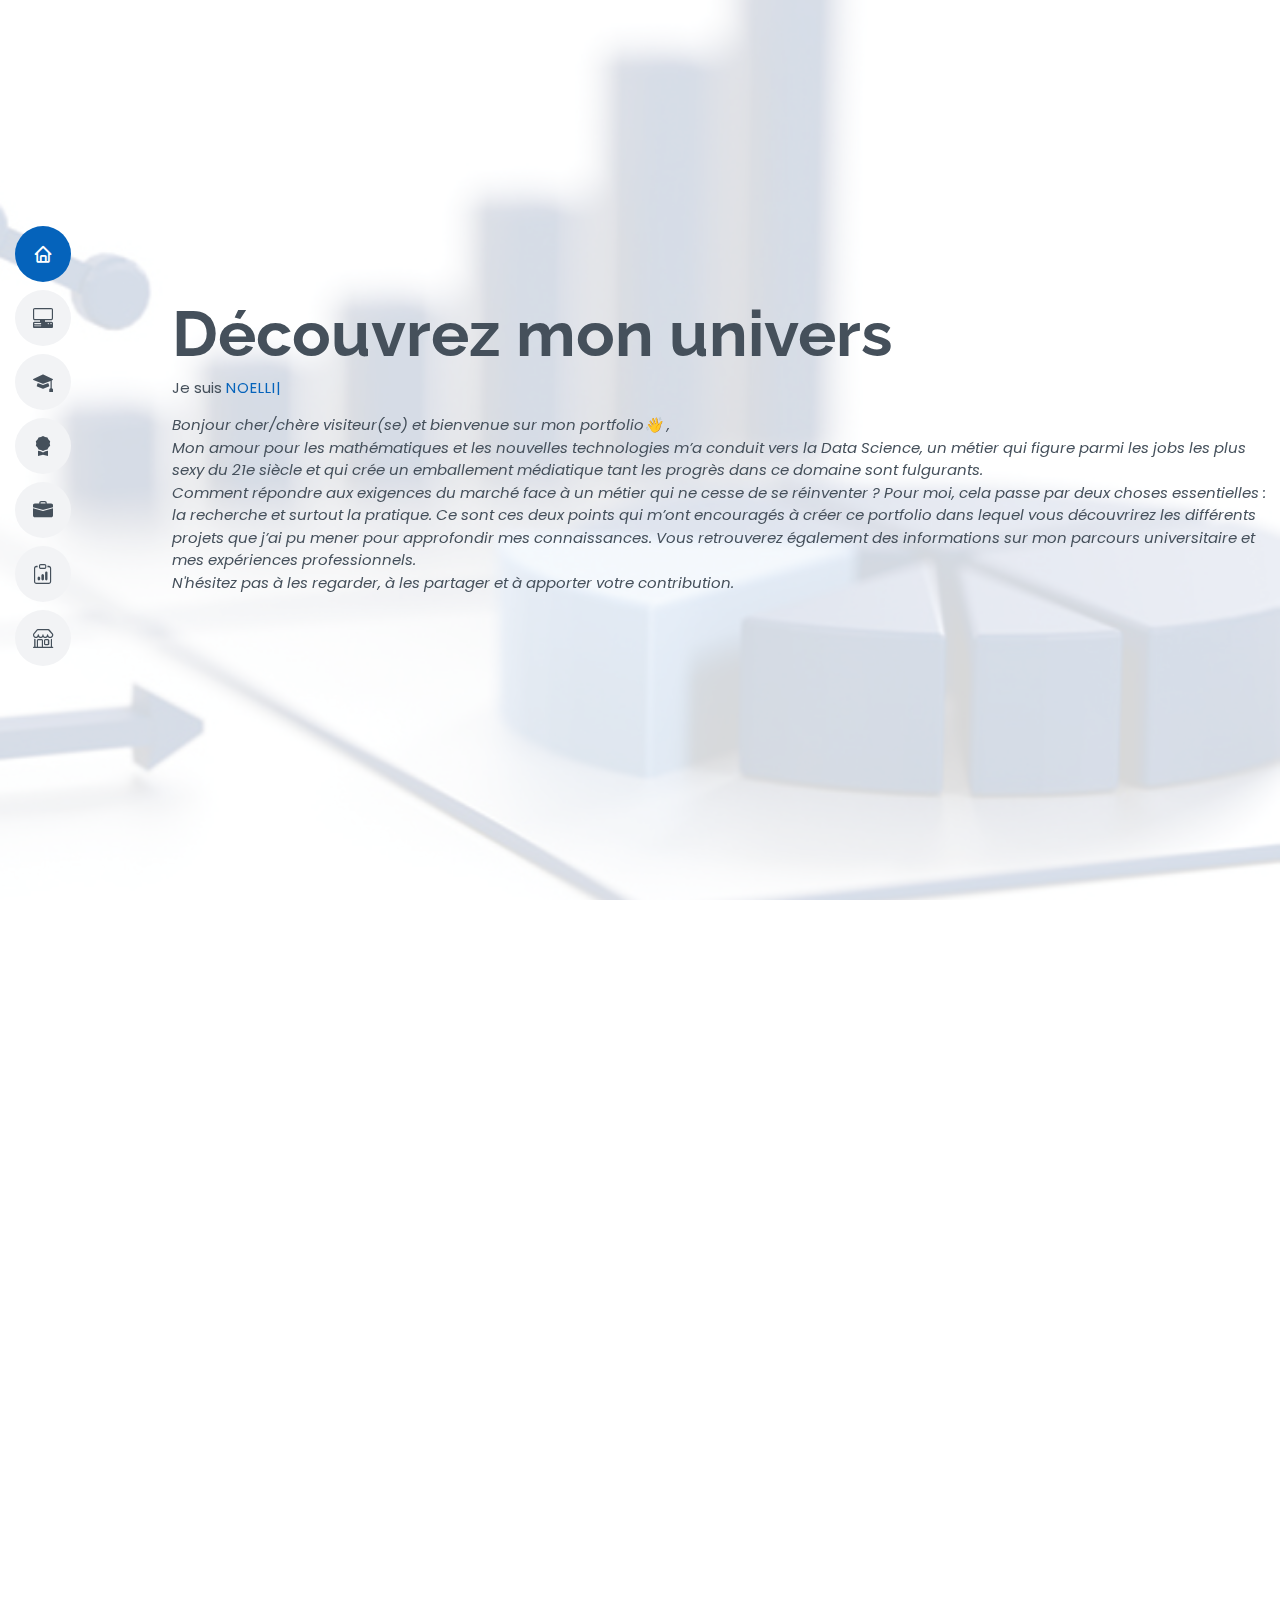
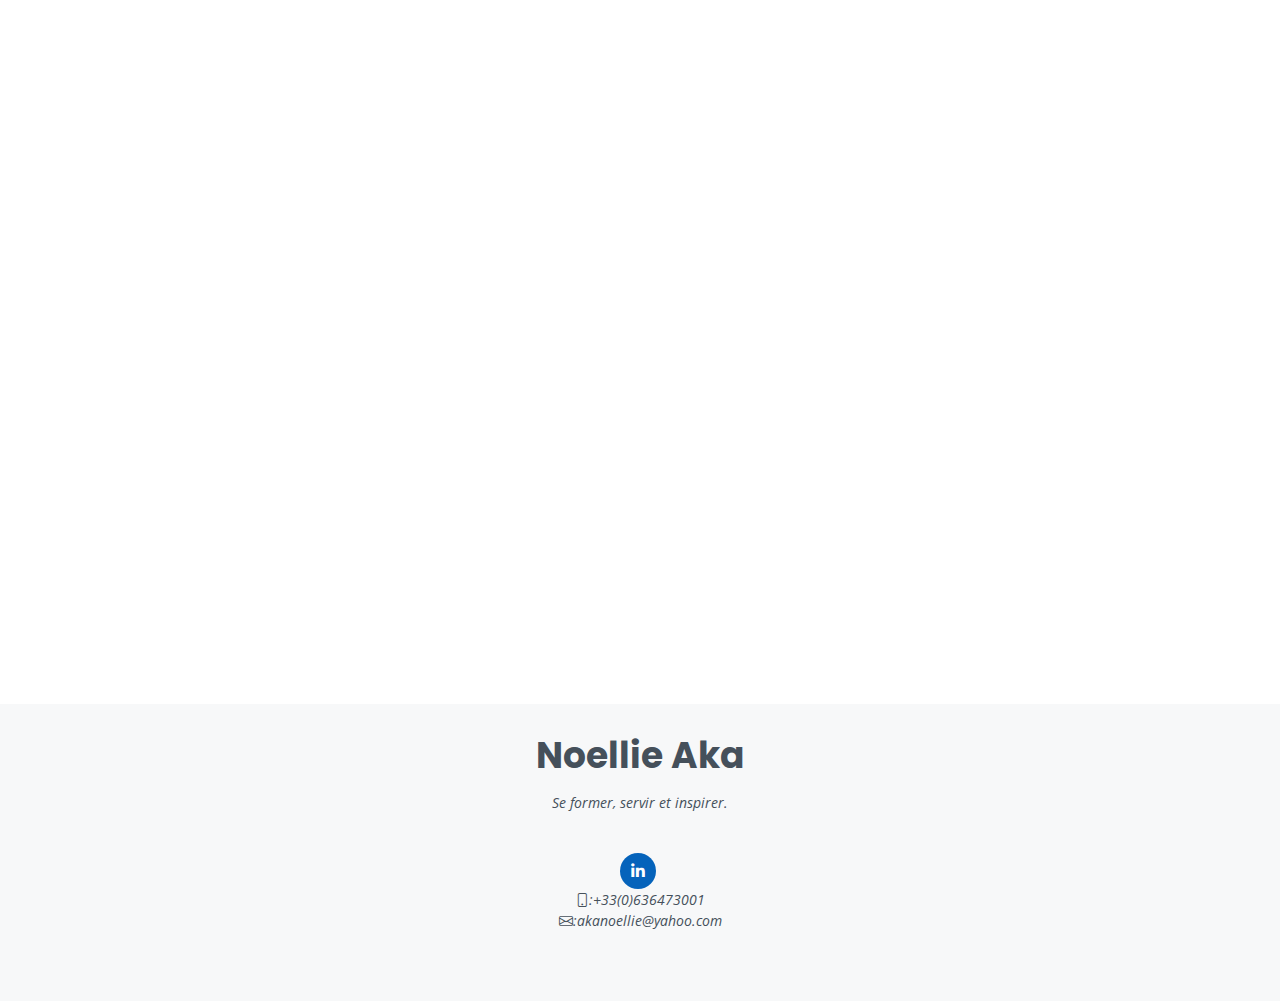
<file: index.html>
<!DOCTYPE html>
<html lang="en">

<head>
  <meta charset="utf-8">
  <meta content="width=device-width, initial-scale=1.0" name="viewport">

  <title>Portfolio Noellie Aka - Index</title>
  <meta content="" name="description">
  <meta content="" name="keywords">

  <!-- Favicons -->
  <link href="assets/img/favicon.png" rel="icon">
  <link href="assets/img/apple-touch-icon.png" rel="apple-touch-icon">

  <!-- Google Fonts -->
  <link href="https://fonts.googleapis.com/css?family=Open+Sans:300,300i,400,400i,600,600i,700,700i|Raleway:300,300i,400,400i,500,500i,600,600i,700,700i|Poppins:300,300i,400,400i,500,500i,600,600i,700,700i" rel="stylesheet">

  <!-- Vendor CSS Files -->
  <link href="assets/vendor/aos/aos.css" rel="stylesheet">
  <link href="assets/vendor/bootstrap/css/bootstrap.min.css" rel="stylesheet">
  <link href="assets/vendor/bootstrap-icons/bootstrap-icons.css" rel="stylesheet">
  <link href="assets/vendor/boxicons/css/boxicons.min.css" rel="stylesheet">
  <link href="assets/vendor/glightbox/css/glightbox.min.css" rel="stylesheet">
  <link href="assets/vendor/swiper/swiper-bundle.min.css" rel="stylesheet">

  <!-- Template Main CSS File -->
  <link href="assets/css/style.css" rel="stylesheet">

  <!-- =======================================================
  * Template Name: MyResume - v4.7.0
  * Template URL: https://bootstrapmade.com/free-html-bootstrap-template-my-resume/
  * Author: BootstrapMade.com
  * License: https://bootstrapmade.com/license/
  ======================================================== -->
</head>

<body>

  <!-- ======= Mobile nav toggle button ======= -->
  <!-- <button type="button" class="mobile-nav-toggle d-xl-none"><i class="bi bi-list mobile-nav-toggle"></i></button> -->
  <i class="bi bi-list mobile-nav-toggle d-xl-none"></i>
  <!-- ======= Header ======= -->
  <header id="header" class="d-flex flex-column justify-content-center">

    <nav id="navbar" class="navbar nav-menu">
      <ul>
        <li><a href="#hero" class="nav-link scrollto active"><i class="bx bx-home"></i> <span>Accueil</span></a></li>
        <li><a href="#about" class="nav-link scrollto"><i class="bi bi-pc-display-horizontal"></i> <span>Compétences</span></a></li>
        <li><a href="#resume" class="nav-link scrollto"><i class="bi bi-mortarboard-fill"></i> <span>Formations</span></a></li>
        <li><a href="#portfolio" class="nav-link scrollto"><i class="bi bi-award-fill"></i> <span>Certificats</span></a></li>
        <li><a href="#resume1" class="nav-link scrollto"><i class="bi bi-briefcase-fill"></i> <span>Expériences professionnelles</span></a></li>
        <li><a href="#services" class="nav-link scrollto"><i class="bi bi-clipboard-data"></i> <span>Projets</span></a></li>
        <li><a href="#facts" class="nav-link scrollto"><i class="bi bi-shop"></i> <span>Expériences extra-académiques</span></a></li>

        
      </ul>
    </nav><!-- .nav-menu -->

  </header><!-- End Header -->

  <!-- ======= Hero Section ======= -->
  <section id="hero" class="d-flex flex-column justify-content-center">
    <div class="container" data-aos="zoom-in" data-aos-delay="100">
      <h1>Découvrez mon univers</h1>
      <p>Je suis <span class="typed" data-typed-items="NOELLIE AKA, Data Scientiste, à l'écoute de nouvelles opportunités"></span></p>
      <p><em> Bonjour cher/chère visiteur(se) et bienvenue sur mon portfolio👋 ,<br>Mon amour pour les mathématiques et les nouvelles technologies m’a conduit vers la Data Science, un métier qui figure parmi les jobs les plus sexy du 21e siècle et qui crée un emballement médiatique tant les progrès dans ce domaine sont fulgurants. 
<br>Comment répondre aux exigences du marché face à un métier qui ne cesse de se réinventer ? Pour moi, cela passe par deux choses essentielles : la recherche et surtout la pratique. Ce sont ces deux points qui m’ont encouragés à créer ce portfolio dans lequel vous découvrirez les différents projets que j’ai pu mener pour approfondir mes connaissances. Vous retrouverez  également des informations sur mon parcours universitaire et mes expériences professionnels.

<br>N'hésitez pas à les regarder, à les partager et à apporter votre contribution. </em> </p>

    </div>

  </section><!-- End Hero --> 

  <main id="main">

    <!-- ======= About Section ======= -->
    <section id="about" class="about">
      <div class="container" data-aos="fade-up">

        <div class="section-title">
          <h2>Compétences</h2>
      </div>

        <div class="row">
          <div class="col-lg-4">
            <img src="assets/img/log.png" class="img-fluid" alt="">
          </div>
          <div class="col-lg-8 pt-4 pt-lg-0 content">
            <div class="row">
              <div class="col-lg-4">
                <h3>Analyses statistiques</h3>
                <ul>
                  <li><i class="bi bi-chevron-right"></i>Python</li>
                  <li><i class="bi bi-chevron-right"></i>R</li>
                  <li><i class="bi bi-chevron-right"></i>SAS</li>
                  <li><i class="bi bi-chevron-right"></i>Google Analytics</li>
                  <li><i class="bi bi-chevron-right"></i>Power BI</li>
                </ul>
              </div>
              <div class="col-lg-4">
                <h3> Base de données et programmation</h3>
                <ul>
                  <li><i class="bi bi-chevron-right"></i>Jupyter Notebook</li>
                  <li><i class="bi bi-chevron-right"></i>SQL</li>
                  <li><i class="bi bi-chevron-right"></i>Mongo DB</li>
                  <li><i class="bi bi-chevron-right"></i>Python</li>
                  <li><i class="bi bi-chevron-right"></i>C++</li>
                </ul>
              </div>
              <div class="col-lg-4">
                <h3> Conception de site et autres</h3>
                <ul>
                  <li><i class="bi bi-chevron-right"></i>GitLab</li>
                  <li><i class="bi bi-chevron-right"></i>HTML</li>
                  <li><i class="bi bi-chevron-right"></i>CSS</li>
                  <li><i class="bi bi-chevron-right"></i>Learning locker</li>
                  <li> <i class="bi bi-chevron-right"></i>Pack Office</li>
                </ul>
              </div>
            </div>
          </div>
        </div>

      </div>
    </section><!-- End About Section -->

    <!-- ======= Resume Section ======= -->
    <section id="resume" class="resume">
      <div class="container" data-aos="fade-up">

        <div class="section-title">
          <h2>Formations</h2>
        </div>

        <div class="row">
          <div class="col-lg-6">
            <div class="resume-item">
              <h4>Master méthodes stochastiques et informatiques décisionnelles</h4>
              <h5>2021 - 2023</h5>
              <p><em>Université de Pau et des pays de l'Adour</em></p>
              <li>Mathématiques : Statistiques inférentielles,optimisation, analyse matricielle, méthodes de Monte Carlo,sûreté de fonctionnement, analyse de survie, maîtrise statistique des procédés, plans d'expérience</li>
              <li>Informatiques : Entrepôt de données,Programmation, Conception des systèmes d'information</li>
              <li> Intelligence artificielle : Machine Learning, Data mining, Deep Learning
              <li>Langages et logiciels : SAS, Python, SQL, Rstudio, PowerBI, Jupyter Notebook </li>
            </div>
          </div>
          <div class="col-lg-6">
            <div class="resume-item">
              <h4>Licence mathématiques et informatiques décisionelles</h4>
              <h5>2018 - 2021</h5>
              <p><em>Université de Pau et des pays de l'Adour </em></p>
              <ul>
                <li>Mathématiques : Probabilités, statistiques, algèbre,optimisation</li>
                <li>Informatiques : Base de données, data Mining,programmation algorithmique, HTML,CSS,SQL</li>
                <li>Sciences humaines et sociales: Economie, gestion et comptabilité </li>
              </ul>
            </div>
            </div>
          </div>
        </div>

      </div>
    </section><!-- End Resume Section -->

    <!-- ======= Portfolio Section ======= -->
    <section id="portfolio" class="portfolio section-bg">
      <div class="container" data-aos="fade-up">

        <div class="section-title">
          <h2>Certificats</h2>
          Afin d'approfondir mes compétences et découvrir de nouvelles technologies, j'ai suivi des cours en lignes. Les certificats sont disponibles dans cette session.
        </div>

        <div class="row">
          <div class="col-lg-12 d-flex justify-content-center" data-aos="fade-up" data-aos-delay="100">
            <ul id="portfolio-flters">
              <li data-filter="*" class="filter-active">Tout</li>
              <li data-filter=".filter-app">Google Analytics</li>
              <li data-filter=".filter-web">HTML et CSS</li>
              <li data-filter=".filter-card">Python</li>
              <li data-filter=".filter-r">R Studio</li>
              <li data-filter=".filter-excel">Excel</li>
              <li data-filter=".filter-powerbi">Power BI</li>
            </ul>
          </div>
        </div>

        <div class="row portfolio-container" data-aos="fade-up" data-aos-delay="200">

          <div class="col-lg-4 col-md-6 portfolio-item filter-app">
            <div class="portfolio-wrap">
              <img src="assets/img/portfolio/google.png" class="img-fluid" alt="">
            </div>
          </div>

          <div class="col-lg-4 col-md-6 portfolio-item filter-web">
            <div class="portfolio-wrap">
              <img src="assets/img/portfolio/html.png" class="img-fluid" alt="">
            </div>
          </div>


          <div class="col-lg-4 col-md-6 portfolio-item filter-card">
            <div class="portfolio-wrap">
              <img src="assets/img/portfolio/python.png" class="img-fluid" alt="">
            </div>
          </div>

   
          <div class="col-lg-4 col-md-6 portfolio-item filter-r">
            <div class="portfolio-wrap">
              <img src="assets/img/portfolio/r.png" class="img-fluid" alt="">
            </div>
          </div>


          <div class="col-lg-4 col-md-6 portfolio-item filter-excel">
            <div class="portfolio-wrap">
              <img src="assets/img/portfolio/excel.png" class="img-fluid" alt="">
            </div>
          </div> 
          
          <div class="col-lg-4 col-md-6 portfolio-item filter-powerbi">
            <div class="portfolio-wrap">
              <img src="assets/img/portfolio/certif.png" class="img-fluid" alt="">
            </div>
          </div> 
        </div>

      </div>
    </section><!-- End Portfolio Section -->
   <!-- ======= Services Section ======= -->
    <section id="resume1" class="resume">
      <div class="container" data-aos="fade-up">

        <div class="section-title">
          <h2>Expériences professionnelles</h2>
        </div>

        <div class="row">
          <div class="col-lg-5">
            <div class="resume-item">
              <h4>Apprentie Data Scientiste</h4>
              <h5>Septembre 2022 - Août 2023</h5>
              <p><em>Safran, Bordes</em></p>
               <ul>
                 <li> Implémentation de portail web pour la mise en production des modèles statistiques </li>
                 <li> Mise en place d'alertes automatiques afin de surveiller les performances des moteurs </li>
                 <li> Etude des performances des moteurs avec des méthodes de Machine Learning </li>
                 <li> Veille sur les modèles explicatifs pour les "Wide Data" </li>
              </ul>

            </div>
          </div>
          <div class="col-lg-3.5">
            <div class="resume-item">
              <h4>Stagiaire en informatiques décisionnelles</h4>
              <h5>Juin 2022 - Août 2022</h5>
              <p><em>Safran, Bordes</em></p>
               <ul>
                 <li> Conception et design de Dashboards avec Power BI </li>
                 <li> Création d'exports automatiques et compilation des données avec Teexma </li>
                 <li> Mise en place d'intranet pour le département avec Sharepoint </li>
                 <li> Test de montée de version d'application </li>
              </ul>

            </div>
          </div>
          <div class="col-lg-3.5">
            <div class="resume-item">
              <h4>Web Analyst</h4>
              <h5>Juin 2021 -Juillet 2021</h5>
              <p><em>Prof en Poche, Pau </em></p>
              <ul>
                <li>Analyse statistique de site internet avec Google Analytics</li>
                <li>Gestion et analyse d'une base de données avec Learning Locker et MongoDB</li>
                <li>Mise en place et tenue hebdomadaire de tableaux de bords statistiques avec Google data studio</li>
              </ul>
            </div>
            </div>
          </div>
        </div>

      </div>
  
    </section><!-- End Services Section -->
  <!-- ======= Testimonials Section ======= -->
    <section id="services" class="services">
      <div class="container" data-aos="fade-up">

       <div class="section-title">
          <h2>Projets académiques et personnels </h2>
        </div>
        <center> <p><i>Cliquez sur les titres des différents projets pour un aperçu.</i></p></center> 
        <div class="row">

          <div class="col-lg-4 col-md-6 d-flex align-items-stretch" data-aos="zoom-in" data-aos-delay="100">
            <div class="icon-box iconbox-blue">
              <div class="icon">
                <svg width="100" height="100" viewBox="0 0 600 600" xmlns="http://www.w3.org/2000/svg">
                  <path stroke="none" stroke-width="0" fill="#f5f5f5" d="M300,521.0016835830174C376.1290562159157,517.8887921683347,466.0731472004068,529.7835943286574,510.70327084640275,468.03025145048787C554.3714126377745,407.6079735673963,508.03601936045806,328.9844924480964,491.2728898941984,256.3432110539036C474.5976632858925,184.082847569629,479.9380746630129,96.60480741107993,416.23090153303,58.64404602377083C348.86323505073057,18.502131276798302,261.93793281208167,40.57373210992963,193.5410806939664,78.93577620505333C130.42746243093433,114.334589627462,98.30271207620316,179.96522072025542,76.75703585869454,249.04625023123273C51.97151888228291,328.5150500222984,13.704378332031375,421.85034740162234,66.52175969318436,486.19268352777647C119.04800174914682,550.1803526380478,217.28368757567262,524.383925680826,300,521.0016835830174"></path>
                </svg>
                <i class="bi bi-bar-chart-fill"></i>
              </div>
              <h4><a href="https://noellieaka.shinyapps.io/Shiny/" class="portfolio-details-lightbox" data-glightbox="type: external" title=" Détails"> Etude du profil des data scientists avec RSHINY</a></h4>
              <p>Cette application Rshiny permet de visualiser le profil des personnes exerçant le métier de la data science en 2020</p>
            </div>
          </div>

          <div class="col-lg-4 col-md-6 d-flex align-items-stretch mt-4 mt-md-0" data-aos="zoom-in" data-aos-delay="200">
            <div class="icon-box iconbox-orange ">
              <div class="icon">
                <svg width="100" height="100" viewBox="0 0 600 600" xmlns="http://www.w3.org/2000/svg">
                  <path stroke="none" stroke-width="0" fill="#f5f5f5" d="M300,582.0697525312426C382.5290701553225,586.8405444964366,449.9789794690241,525.3245884688669,502.5850820975895,461.55621195738473C556.606425686781,396.0723002908107,615.8543463187945,314.28637112970534,586.6730223649479,234.56875336149918C558.9533121215079,158.8439757836574,454.9685369536778,164.00468322053177,381.49747125262974,130.76875717737553C312.15926192815925,99.40240125094834,248.97055460311594,18.661163978235184,179.8680185752513,50.54337015887873C110.5421016452524,82.52863877960104,119.82277516462835,180.83849132639028,109.12597500060166,256.43424936330496C100.08760227029461,320.3096726198365,92.17705696193138,384.0621239912766,124.79988738764834,439.7174275375508C164.83382741302287,508.01625554203684,220.96474134820875,577.5009287672846,300,582.0697525312426"></path>
                </svg>
                <i class="bi bi-123"></i>
              </div>
              <h4><a href="Projet_DL (1).html" class="portfolio-details-lightbox" data-glightbox="type: external" title=" Détails">Classification de chiffres manuscrits avec du Deep Learning</a></h4>
              <p>Découvrez dans ce Jupyter Notebook comment classifier les images de chiffres manuscrits à l'aide du perceptron multi-couches, l'une des plus vieilles approches du Deep Learning. </p>
            </div>
          </div>

          <div class="col-lg-4 col-md-6 d-flex align-items-stretch mt-4 mt-lg-0" data-aos="zoom-in" data-aos-delay="300">
            <div class="icon-box iconbox-pink">
              <div class="icon">
               <svg width="100" height="100" viewBox="0 0 600 600" xmlns="http://www.w3.org/2000/svg">
                  <path stroke="none" stroke-width="0" fill="#f5f5f5" d="M300,582.0697525312426C382.5290701553225,586.8405444964366,449.9789794690241,525.3245884688669,502.5850820975895,461.55621195738473C556.606425686781,396.0723002908107,615.8543463187945,314.28637112970534,586.6730223649479,234.56875336149918C558.9533121215079,158.8439757836574,454.9685369536778,164.00468322053177,381.49747125262974,130.76875717737553C312.15926192815925,99.40240125094834,248.97055460311594,18.661163978235184,179.8680185752513,50.54337015887873C110.5421016452524,82.52863877960104,119.82277516462835,180.83849132639028,109.12597500060166,256.43424936330496C100.08760227029461,320.3096726198365,92.17705696193138,384.0621239912766,124.79988738764834,439.7174275375508C164.83382741302287,508.01625554203684,220.96474134820875,577.5009287672846,300,582.0697525312426"></path>
                </svg>
                <i class="bi bi-book"></i>
              </div>
              <h4><a href="https://noellieaka.shinyapps.io/ETUDIANTS/" class="portfolio-details-lightbox" data-glightbox="type: external" title=" Détails">Statistiques sur les étudiants de Pau de 2014-2021</a></h4>
              <p>Cette application Rshiny permet de connaître l'évolution du nombre d'étudiants de Pau en fonction de plusieurs variables (type de formation, genre, nationalité..)</p>
            </div>
          </div>


        </div>
      </div>
      
      <div class="row">

        <div class="col-lg-4 col-md-6 d-flex align-items-stretch" data-aos="zoom-in" data-aos-delay="100">
          <div class="icon-box iconbox-red">
            <div class="icon">
              <svg width="100" height="100" viewBox="0 0 600 600" xmlns="http://www.w3.org/2000/svg">
                <path stroke="none" stroke-width="0" fill="#f5f5f5" d="M300,521.0016835830174C376.1290562159157,517.8887921683347,466.0731472004068,529.7835943286574,510.70327084640275,468.03025145048787C554.3714126377745,407.6079735673963,508.03601936045806,328.9844924480964,491.2728898941984,256.3432110539036C474.5976632858925,184.082847569629,479.9380746630129,96.60480741107993,416.23090153303,58.64404602377083C348.86323505073057,18.502131276798302,261.93793281208167,40.57373210992963,193.5410806939664,78.93577620505333C130.42746243093433,114.334589627462,98.30271207620316,179.96522072025542,76.75703585869454,249.04625023123273C51.97151888228291,328.5150500222984,13.704378332031375,421.85034740162234,66.52175969318436,486.19268352777647C119.04800174914682,550.1803526380478,217.28368757567262,524.383925680826,300,521.0016835830174"></path>
              </svg>
              <i class="bi bi-graph-down"></i>
            </div>
            <h4><a href="Regressions_Penalisees.html" class="portfolio-details-lightbox" data-glightbox="type: external" title=" Détails"> Regression pénalisées : Ridge et Lasso avec Rmarkdown</a></h4>
            <p>Ce mini-pojet permet de découvrir les techniques de régularisation : Ridge et Lasso à travers leurs définition et une application.</p>
          </div>
        </div>
        
        <div class="col-lg-4 col-md-6 d-flex align-items-stretch" data-aos="zoom-in" data-aos-delay="100">
          <div class="icon-box iconbox-brown">
            <div class="icon">
              <svg width="100" height="100" viewBox="0 0 600 600" xmlns="http://www.w3.org/2000/svg">
                <path stroke="none" stroke-width="0" fill="#f5f5f5" d="M300,521.0016835830174C376.1290562159157,517.8887921683347,466.0731472004068,529.7835943286574,510.70327084640275,468.03025145048787C554.3714126377745,407.6079735673963,508.03601936045806,328.9844924480964,491.2728898941984,256.3432110539036C474.5976632858925,184.082847569629,479.9380746630129,96.60480741107993,416.23090153303,58.64404602377083C348.86323505073057,18.502131276798302,261.93793281208167,40.57373210992963,193.5410806939664,78.93577620505333C130.42746243093433,114.334589627462,98.30271207620316,179.96522072025542,76.75703585869454,249.04625023123273C51.97151888228291,328.5150500222984,13.704378332031375,421.85034740162234,66.52175969318436,486.19268352777647C119.04800174914682,550.1803526380478,217.28368757567262,524.383925680826,300,521.0016835830174"></path>
              </svg>
              <i class="bi bi-clipboard-data"></i>
            </div>
            <h4><a href="https://app.powerbi.com/reportEmbed?reportId=5414d826-a218-4288-b036-cb155237f172&autoAuth=true&ctid=0af87170-c841-446d-ae88-90b8aefe4f81" class="portfolio-details-lightbox" data-glightbox="type: external" title=" Détails"> Dashboard Supply Chain avec Power BI</a></h4>
            <p>Ce tableau de bord permet de visualiser l'état de santé de la Supply Chain d'une entreprise spécialisée dans la vente en ligne. </p>
          </div>
        </div>
        <div class="col-lg-4 col-md-6 d-flex align-items-stretch mt-4 mt-md-0" data-aos="zoom-in" data-aos-delay="200">
          <div class="icon-box iconbox-yellow ">
            <div class="icon">
              <svg width="100" height="100" viewBox="0 0 600 600" xmlns="http://www.w3.org/2000/svg">
                <path stroke="none" stroke-width="0" fill="#f5f5f5" d="M300,582.0697525312426C382.5290701553225,586.8405444964366,449.9789794690241,525.3245884688669,502.5850820975895,461.55621195738473C556.606425686781,396.0723002908107,615.8543463187945,314.28637112970534,586.6730223649479,234.56875336149918C558.9533121215079,158.8439757836574,454.9685369536778,164.00468322053177,381.49747125262974,130.76875717737553C312.15926192815925,99.40240125094834,248.97055460311594,18.661163978235184,179.8680185752513,50.54337015887873C110.5421016452524,82.52863877960104,119.82277516462835,180.83849132639028,109.12597500060166,256.43424936330496C100.08760227029461,320.3096726198365,92.17705696193138,384.0621239912766,124.79988738764834,439.7174275375508C164.83382741302287,508.01625554203684,220.96474134820875,577.5009287672846,300,582.0697525312426"></path>
              </svg>
              <i class="bi bi-pie-chart"></i>
            </div>
            <h4><a href="Projet.pdf" class="portfolio-details-lightbox" data-glightbox="type: external" title=" Détails">Clustering avec DBSCAN</a></h4>
            <p> Présentation d'algorithme de partitionnement avec DBSCAN (density-based spatial clustering of applications with noise). </p>
          </div>
        </div>
      </div>
    </section><!-- End Testimonials Section -->
 

<!-- ======= Facts Section ======= -->
    <section id="facts" class="facts">
      <div class="container" data-aos="fade-up">

        <div class="section-title">
          <h2>Expériences extra-académiques</h2>
        </div>

        <div class="row">

          <div class="col-lg-3 col-md-6 mt-5 mt-lg-0">
            <div class="count-box">
              <i class="bi bi-person-workspace"></i>
              <p><strong>Etudiante entrepreuneuse </strong></p>
              <p>Depuis 2020</p>
            </div>
          </div>
          
          <div class="col-lg-3 col-md-6">
            <div class="count-box">
              <i class="bi bi-cart-fill"></i>
              <p><strong>Hôtesse de caisse Castorama lescar</strong></p>
              <p>Depuis 2019</p>
            </div>
          </div>

          <div class="col-lg-3 col-md-6 mt-5 mt-md-0">
            <div class="count-box">
              <i class="bi bi-heart"></i>
             <p><strong>Présidente de l'association des étudiants Ivoiriens de Pau </strong></p>
              <p>2020-2021</p>
            </div>
          </div>

          <div class="col-lg-3 col-md-6 mt-5 mt-lg-0">
            <div class="count-box">
              <i class="bi bi-pencil-square"></i>
              <p><strong>Tutrice scolaire</strong></p>
              <p>2019-2020</p>
            </div>
          </div>
          


        </div>

      </div>
    </section><!-- End Facts Section -->


 
  </main><!-- End #main -->

  <!-- ======= Footer ======= -->
  <footer id="footer">
    <div class="container">
      <h3>Noellie Aka</h3>
      <p>Se former, servir et inspirer.</p>
      <div class="social-links">
        <a href="https://www.linkedin.com/in/noellie-aka-906801196/" class="linkedin"><i class="bx bxl-linkedin"></i></a>
        <p><i class="bi bi-phone"></i>:+33(0)636473001<br> <i class="bi bi-envelope"></i>:akanoellie@yahoo.com</p>

  

      <div class="credits">
        <!-- All the links in the footer should remain intact. -->
        <!-- You can delete the links only if you purchased the pro version. -->
        <!-- Licensing information: [license-url] -->
        <!-- Purchase the pro version with working PHP/AJAX contact form: https://bootstrapmade.com/free-html-bootstrap-template-my-resume/ -->
      </div>
    </div>
  </footer><!-- End Footer -->

  <div id="preloader"></div>
  <a href="#" class="back-to-top d-flex align-items-center justify-content-center"><i class="bi bi-arrow-up-short"></i></a>

  <!-- Vendor JS Files -->
  <script src="assets/vendor/purecounter/purecounter.js"></script>
  <script src="assets/vendor/aos/aos.js"></script>
  <script src="assets/vendor/bootstrap/js/bootstrap.bundle.min.js"></script>
  <script src="assets/vendor/glightbox/js/glightbox.min.js"></script>
  <script src="assets/vendor/isotope-layout/isotope.pkgd.min.js"></script>
  <script src="assets/vendor/swiper/swiper-bundle.min.js"></script>
  <script src="assets/vendor/typed.js/typed.min.js"></script>
  <script src="assets/vendor/waypoints/noframework.waypoints.js"></script>
  <script src="assets/vendor/php-email-form/validate.js"></script>

  <!-- Template Main JS File -->
  <script src="assets/js/main.js"></script>

</body>

</html>
</file>
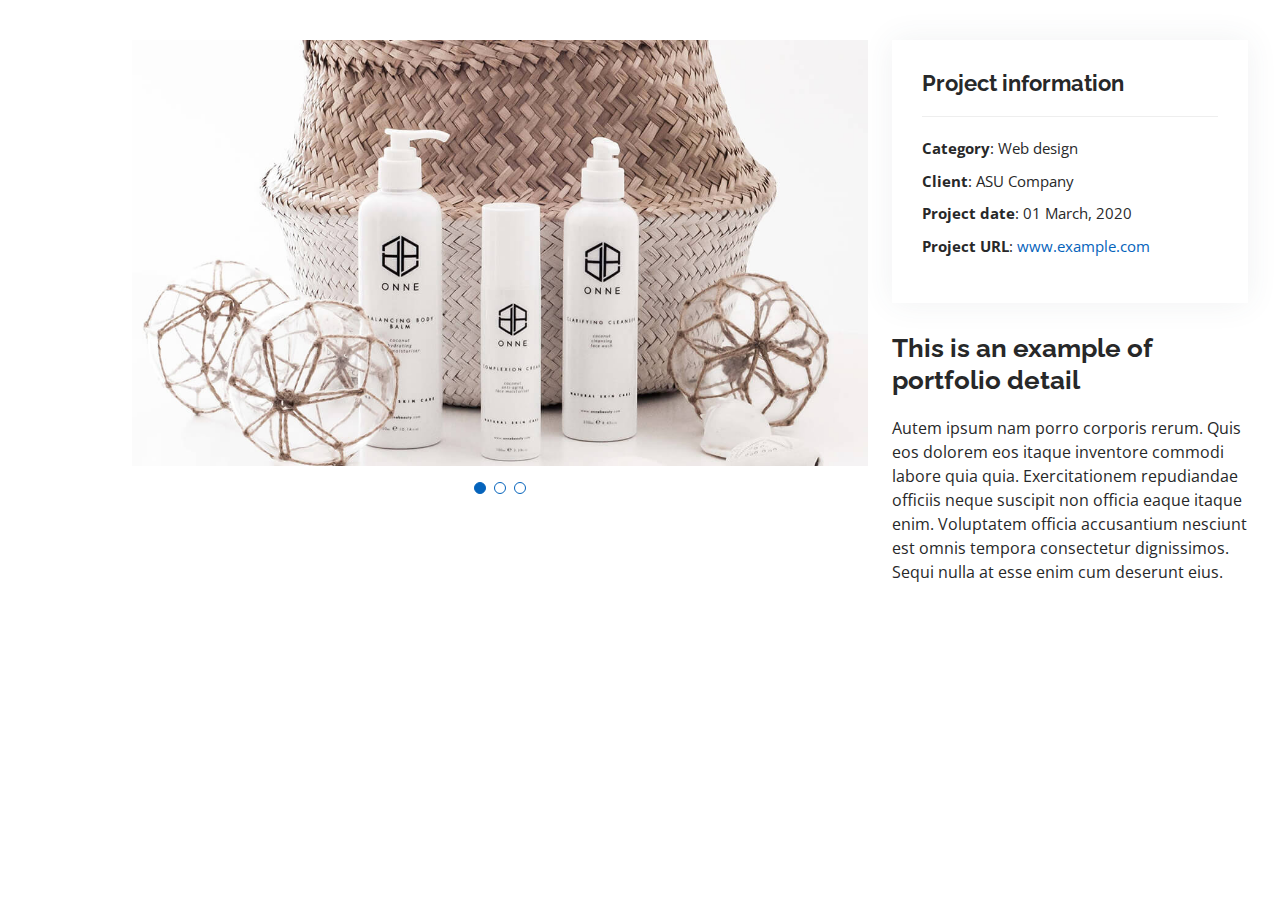
<file: portfolio-details.html>
<!DOCTYPE html>
<html lang="en">

<head>
  <meta charset="utf-8">
  <meta content="width=device-width, initial-scale=1.0" name="viewport">

  <title>Portfolio Details - Personal Bootstrap Template</title>
  <meta content="" name="description">
  <meta content="" name="keywords">

  <!-- Favicons -->
  <link href="assets/img/favicon.png" rel="icon">
  <link href="assets/img/apple-touch-icon.png" rel="apple-touch-icon">

  <!-- Google Fonts -->
  <link href="https://fonts.googleapis.com/css?family=Open+Sans:300,300i,400,400i,600,600i,700,700i|Raleway:300,300i,400,400i,500,500i,600,600i,700,700i|Poppins:300,300i,400,400i,500,500i,600,600i,700,700i" rel="stylesheet">

  <!-- Vendor CSS Files -->
  <link href="assets/vendor/aos/aos.css" rel="stylesheet">
  <link href="assets/vendor/bootstrap/css/bootstrap.min.css" rel="stylesheet">
  <link href="assets/vendor/bootstrap-icons/bootstrap-icons.css" rel="stylesheet">
  <link href="assets/vendor/boxicons/css/boxicons.min.css" rel="stylesheet">
  <link href="assets/vendor/glightbox/css/glightbox.min.css" rel="stylesheet">
  <link href="assets/vendor/swiper/swiper-bundle.min.css" rel="stylesheet">

  <!-- Template Main CSS File -->
  <link href="assets/css/style.css" rel="stylesheet">

  <!-- =======================================================
  * Template Name: MyResume - v4.7.0
  * Template URL: https://bootstrapmade.com/free-html-bootstrap-template-my-resume/
  * Author: BootstrapMade.com
  * License: https://bootstrapmade.com/license/
  ======================================================== -->
</head>

<body>

  <main id="main">

    <!-- ======= Portfolio Details Section ======= -->
    <section id="portfolio-details" class="portfolio-details">
      <div class="container">

        <div class="row gy-4">

          <div class="col-lg-8">
            <div class="portfolio-details-slider swiper">
              <div class="swiper-wrapper align-items-center">

                <div class="swiper-slide">
                  <img src="assets/img/portfolio/portfolio-details-1.jpg" alt="">
                </div>

                <div class="swiper-slide">
                  <img src="assets/img/portfolio/portfolio-details-2.jpg" alt="">
                </div>

                <div class="swiper-slide">
                  <img src="assets/img/portfolio/portfolio-details-3.jpg" alt="">
                </div>

              </div>
              <div class="swiper-pagination"></div>
            </div>
          </div>

          <div class="col-lg-4">
            <div class="portfolio-info">
              <h3>Project information</h3>
              <ul>
                <li><strong>Category</strong>: Web design</li>
                <li><strong>Client</strong>: ASU Company</li>
                <li><strong>Project date</strong>: 01 March, 2020</li>
                <li><strong>Project URL</strong>: <a href="#">www.example.com</a></li>
              </ul>
            </div>
            <div class="portfolio-description">
              <h2>This is an example of portfolio detail</h2>
              <p>
                Autem ipsum nam porro corporis rerum. Quis eos dolorem eos itaque inventore commodi labore quia quia. Exercitationem repudiandae officiis neque suscipit non officia eaque itaque enim. Voluptatem officia accusantium nesciunt est omnis tempora consectetur dignissimos. Sequi nulla at esse enim cum deserunt eius.
              </p>
            </div>
          </div>

        </div>

      </div>
    </section><!-- End Portfolio Details Section -->

  </main><!-- End #main -->

  <div id="preloader"></div>
  <a href="#" class="back-to-top d-flex align-items-center justify-content-center"><i class="bi bi-arrow-up-short"></i></a>

  <!-- Vendor JS Files -->
  <script src="assets/vendor/purecounter/purecounter.js"></script>
  <script src="assets/vendor/aos/aos.js"></script>
  <script src="assets/vendor/bootstrap/js/bootstrap.bundle.min.js"></script>
  <script src="assets/vendor/glightbox/js/glightbox.min.js"></script>
  <script src="assets/vendor/isotope-layout/isotope.pkgd.min.js"></script>
  <script src="assets/vendor/swiper/swiper-bundle.min.js"></script>
  <script src="assets/vendor/typed.js/typed.min.js"></script>
  <script src="assets/vendor/waypoints/noframework.waypoints.js"></script>
  <script src="assets/vendor/php-email-form/validate.js"></script>

  <!-- Template Main JS File -->
  <script src="assets/js/main.js"></script>

</body>

</html>
</file>
<file: assets/css/style.css>
/**
* Template Name: MyResume - v4.7.0
* Template URL: https://bootstrapmade.com/free-html-bootstrap-template-my-resume/
* Author: BootstrapMade.com
* License: https://bootstrapmade.com/license/
*/

/*--------------------------------------------------------------
# General
--------------------------------------------------------------*/
body {
  font-family: "Open Sans", sans-serif;
  color: #272829;
}

a {
  color: #0563bb;
  text-decoration: none;
}

a:hover {
  color: #067ded;
  text-decoration: none;
}

h1, h2, h3, h4, h5, h6 {
  font-family: "Raleway", sans-serif;
}

/*--------------------------------------------------------------
# Back to top button
--------------------------------------------------------------*/
.back-to-top {
  position: fixed;
  visibility: hidden;
  opacity: 0;
  right: 15px;
  bottom: 15px;
  z-index: 996;
  background: #0563bb;
  width: 40px;
  height: 40px;
  border-radius: 50px;
  transition: all 0.4s;
}
.back-to-top i {
  font-size: 28px;
  color: #fff;
  line-height: 0;
}
.back-to-top:hover {
  background: #0678e3;
  color: #fff;
}
.back-to-top.active {
  visibility: visible;
  opacity: 1;
}

/*--------------------------------------------------------------
# Preloader
--------------------------------------------------------------*/
#preloader {
  position: fixed;
  top: 0;
  left: 0;
  right: 0;
  bottom: 0;
  z-index: 9999;
  overflow: hidden;
  background: #fff;
}

#preloader:before {
  content: "";
  position: fixed;
  top: calc(50% - 30px);
  left: calc(50% - 30px);
  border: 6px solid #0563bb;
  border-top-color: #fff;
  border-bottom-color: #fff;
  border-radius: 50%;
  width: 60px;
  height: 60px;
  -webkit-animation: animate-preloader 1s linear infinite;
  animation: animate-preloader 1s linear infinite;
}

@-webkit-keyframes animate-preloader {
  0% {
    transform: rotate(0deg);
  }
  100% {
    transform: rotate(360deg);
  }
}

@keyframes animate-preloader {
  0% {
    transform: rotate(0deg);
  }
  100% {
    transform: rotate(360deg);
  }
}
/*--------------------------------------------------------------
# Disable aos animation delay on mobile devices
--------------------------------------------------------------*/
@media screen and (max-width: 768px) {
  [data-aos-delay] {
    transition-delay: 0 !important;
  }
}
/*--------------------------------------------------------------
# Header
--------------------------------------------------------------*/
#header {
  position: fixed;
  top: 0;
  left: 0;
  bottom: 0;
  z-index: 9997;
  transition: all 0.5s;
  padding: 15px;
  overflow-y: auto;
}
@media (max-width: 992px) {
  #header {
    width: 300px;
    background: #fff;
    border-right: 1px solid #e6e9ec;
    left: -300px;
  }
}

@media (min-width: 992px) {
  #main {
    margin-left: 100px;
  }
}
/*--------------------------------------------------------------
# Navigation Menu
--------------------------------------------------------------*/
/**
* Desktop Navigation 
*/
.nav-menu {
  padding: 0;
  display: block;
}
.nav-menu * {
  margin: 0;
  padding: 0;
  list-style: none;
}
.nav-menu > ul > li {
  position: relative;
  white-space: nowrap;
}
.nav-menu a, .nav-menu a:focus {
  display: flex;
  align-items: center;
  color: #45505b;
  padding: 10px 18px;
  margin-bottom: 8px;
  transition: 0.3s;
  font-size: 15px;
  border-radius: 50px;
  background: #f2f3f5;
  height: 56px;
  width: 100%;
  overflow: hidden;
  transition: 0.3s;
}
.nav-menu a i, .nav-menu a:focus i {
  font-size: 20px;
}
.nav-menu a span, .nav-menu a:focus span {
  padding: 0 5px 0 7px;
  color: #45505b;
}
@media (min-width: 992px) {
  .nav-menu a, .nav-menu a:focus {
    width: 56px;
  }
  .nav-menu a span, .nav-menu a:focus span {
    display: none;
    color: #fff;
  }
}
.nav-menu a:hover, .nav-menu .active, .nav-menu .active:focus, .nav-menu li:hover > a {
  color: #fff;
  background: #0563bb;
}
.nav-menu a:hover span, .nav-menu .active span, .nav-menu .active:focus span, .nav-menu li:hover > a span {
  color: #fff;
}
.nav-menu a:hover, .nav-menu li:hover > a {
  width: 100%;
  color: #fff;
}
.nav-menu a:hover span, .nav-menu li:hover > a span {
  display: block;
}

/**
* Mobile Navigation 
*/
.mobile-nav-toggle {
  position: fixed;
  right: 10px;
  top: 10px;
  z-index: 9998;
  border: 0;
  background: none;
  font-size: 28px;
  transition: all 0.4s;
  outline: none !important;
  line-height: 0;
  cursor: pointer;
  border-radius: 50px;
  padding: 5px;
}
.mobile-nav-toggle i {
  color: #45505b;
}

.mobile-nav-active {
  overflow: hidden;
}
.mobile-nav-active #header {
  left: 0;
}
.mobile-nav-active .mobile-nav-toggle {
  color: #fff;
  background-color: #0563bb;
}

/*--------------------------------------------------------------
# Hero Section
--------------------------------------------------------------*/
#hero {
  width: 100%;
  height: 100vh;
  background: url("../img/page_accueil.jpg") top right no-repeat;
  background-size: cover;
  position: relative;
}
@media (min-width: 992px) {
  #hero {
    padding-left: 160px;
  }
}
#hero:before {
  content: "";
  background: rgba(255, 255, 255, 0.8);
  position: absolute;
  bottom: 0;
  top: 0;
  left: 0;
  right: 0;
}
#hero h1 {
  margin: 0;
  font-size: 64px;
  font-weight: 700;
  line-height: 56px;
  color: #45505b;
}
#hero p {
  color: #45505b;
  margin: 15px 0 0 0;
  font-size: 15px;
  font-family: "Poppins", sans-serif;
}
#hero p span {
  color: #0563bb;
  letter-spacing: 1px;
}
#hero .social-links {
  margin-top: 30px;
}
#hero .social-links a {
  font-size: 24px;
  display: inline-block;
  color: #45505b;
  line-height: 1;
  margin-right: 20px;
  transition: 0.3s;
}
#hero .social-links a:hover {
  color: #0563bb;
}
@media (max-width: 992px) {
  #hero {
    text-align: center;
  }
  #hero h1 {
    font-size: 32px;
    line-height: 36px;
  }
  #hero p {
    margin-top: 10px;
    font-size: 10px;
    line-height: 24px;
  }
}

/*--------------------------------------------------------------
# Sections General
--------------------------------------------------------------*/
section {
  padding: 60px 0;
  overflow: hidden;
}

.section-title {
  text-align: center;
  padding-bottom: 30px;
}
.section-title h2 {
  font-size: 32px;
  font-weight: bold;
  text-transform: uppercase;
  margin-bottom: 20px;
  padding-bottom: 20px;
  position: relative;
  color: #45505b;
}
.section-title h2::before {
  content: "";
  position: absolute;
  display: block;
  width: 120px;
  height: 1px;
  background: #ddd;
  bottom: 1px;
  left: calc(50% - 60px);
}
.section-title h2::after {
  content: "";
  position: absolute;
  display: block;
  width: 40px;
  height: 3px;
  background: #0563bb;
  bottom: 0;
  left: calc(50% - 20px);
}
.section-title p {
  margin-bottom: 0;
}

/*--------------------------------------------------------------
# About
--------------------------------------------------------------*/
.about .content h3 {
  font-weight: 700;
  font-size: 26px;
  color: #728394;
}
.about .content ul {
  list-style: none;
  padding: 0;
}
.about .content ul li {
  margin-bottom: 20px;
  display: flex;
  align-items: center;
}
.about .content ul strong {
  margin-right: 10px;
}
.about .content ul i {
  font-size: 16px;
  margin-right: 5px;
  color: #0563bb;
  line-height: 0;
}
.about .content p:last-child {
  margin-bottom: 0;
}

/*--------------------------------------------------------------
# Facts
--------------------------------------------------------------*/
.facts .count-box {
  padding: 30px 30px 25px 30px;
  margin-top: 30px;
  width: 100%;
  position: relative;
  text-align: center;
  background: #fff;
}
.facts .count-box i {
  position: absolute;
  top: -25px;
  left: 50%;
  transform: translateX(-50%);
  font-size: 24px;
  background: #0563bb;
  color: #fff;
  border-radius: 50px;
  display: inline-flex;
  align-items: center;
  justify-content: center;
  width: 48px;
  height: 48px;
}
.facts .count-box span {
  font-size: 36px;
  display: block;
  font-weight: 600;
  color: #011426;
}
.facts .count-box p {
  padding: 0;
  margin: 0;
  font-family: "Raleway", sans-serif;
  font-size: 14px;
}

/*--------------------------------------------------------------
# Akills
--------------------------------------------------------------*/
.skills .progress {
  height: 60px;
  display: block;
  background: none;
  border-radius: 0;
}
.skills .progress .skill {
  padding: 10px 0;
  margin: 0;
  text-transform: uppercase;
  display: block;
  font-weight: 600;
  font-family: "Poppins", sans-serif;
  color: #45505b;
}
.skills .progress .skill .val {
  float: right;
  font-style: normal;
}
.skills .progress-bar-wrap {
  background: #f2f3f5;
}
.skills .progress-bar {
  width: 1px;
  height: 10px;
  transition: 0.9s;
  background-color: #0563bb;
}

/*--------------------------------------------------------------
# Resume
--------------------------------------------------------------*/
.resume .resume-title {
  font-size: 26px;
  font-weight: 700;
  margin-top: 20px;
  margin-bottom: 20px;
  color: #45505b;
}
.resume .resume-item {
  padding: 0 0 20px 20px;
  margin-top: -2px;
  border-left: 2px solid #0563bb;
  position: relative;
}
.resume .resume-item h4 {
  line-height: 18px;
  font-size: 18px;
  font-weight: 600;
  text-transform: uppercase;
  font-family: "Poppins", sans-serif;
  color: #0563bb;
  margin-bottom: 10px;
}
.resume .resume-item h5 {
  font-size: 16px;
  background: #f7f8f9;
  padding: 5px 15px;
  display: inline-block;
  font-weight: 600;
  margin-bottom: 10px;
}
.resume .resume-item ul {
  padding-left: 20px;
}
.resume .resume-item ul li {
  padding-bottom: 10px;
}
.resume .resume-item:last-child {
  padding-bottom: 0;
}
.resume .resume-item::before {
  content: "";
  position: absolute;
  width: 16px;
  height: 16px;
  border-radius: 50px;
  left: -9px;
  top: 0;
  background: #fff;
  border: 2px solid #0563bb;
}

/*--------------------------------------------------------------
# Portfolio
--------------------------------------------------------------*/
.portfolio .portfolio-item {
  margin-bottom: 30px;
}
.portfolio #portfolio-flters {
  padding: 0;
  margin: 0 auto 25px auto;
  list-style: none;
  text-align: center;
  background: #fff;
  border-radius: 50px;
  padding: 2px 15px;
}
.portfolio #portfolio-flters li {
  cursor: pointer;
  display: inline-block;
  padding: 10px 15px;
  font-size: 14px;
  font-weight: 600;
  line-height: 1;
  text-transform: uppercase;
  color: #272829;
  margin-bottom: 5px;
  transition: all 0.3s ease-in-out;
}
.portfolio #portfolio-flters li:hover, .portfolio #portfolio-flters li.filter-active {
  color: #0563bb;
}
.portfolio #portfolio-flters li:last-child {
  margin-right: 0;
}
.portfolio .portfolio-wrap {
  transition: 0.3s;
  position: relative;
  overflow: hidden;
  z-index: 1;
  background: rgba(69, 80, 91, 0.8);
}
.portfolio .portfolio-wrap::before {
  content: "";
  background: rgba(255, 255, 255, 0.7);
  position: absolute;
  left: 30px;
  right: 30px;
  top: 30px;
  bottom: 30px;
  transition: all ease-in-out 0.3s;
  z-index: 2;
  opacity: 0;
}
.portfolio .portfolio-wrap .portfolio-info {
  opacity: 0;
  position: absolute;
  top: 0;
  left: 0;
  right: 0;
  bottom: 0;
  text-align: center;
  z-index: 3;
  transition: all ease-in-out 0.3s;
  display: flex;
  flex-direction: column;
  justify-content: center;
  align-items: center;
}
.portfolio .portfolio-wrap .portfolio-info::before {
  display: block;
  content: "";
  width: 48px;
  height: 48px;
  position: absolute;
  top: 35px;
  left: 35px;
  border-top: 3px solid #d7dce1;
  border-left: 3px solid #d7dce1;
  transition: all 0.5s ease 0s;
  z-index: 9994;
}
.portfolio .portfolio-wrap .portfolio-info::after {
  display: block;
  content: "";
  width: 48px;
  height: 48px;
  position: absolute;
  bottom: 35px;
  right: 35px;
  border-bottom: 3px solid #d7dce1;
  border-right: 3px solid #d7dce1;
  transition: all 0.5s ease 0s;
  z-index: 9994;
}
.portfolio .portfolio-wrap .portfolio-info h4 {
  font-size: 20px;
  color: #45505b;
  font-weight: 600;
}
.portfolio .portfolio-wrap .portfolio-info p {
  color: #45505b;
  font-size: 14px;
  text-transform: uppercase;
  padding: 0;
  margin: 0;
}
.portfolio .portfolio-wrap .portfolio-links {
  text-align: center;
  z-index: 4;
}
.portfolio .portfolio-wrap .portfolio-links a {
  color: #45505b;
  margin: 0 2px;
  font-size: 28px;
  display: inline-block;
  transition: 0.3s;
}
.portfolio .portfolio-wrap .portfolio-links a:hover {
  color: #148af9;
}
.portfolio .portfolio-wrap:hover::before {
  top: 0;
  left: 0;
  right: 0;
  bottom: 0;
  opacity: 1;
}
.portfolio .portfolio-wrap:hover .portfolio-info {
  opacity: 1;
}
.portfolio .portfolio-wrap:hover .portfolio-info::before {
  top: 15px;
  left: 15px;
}
.portfolio .portfolio-wrap:hover .portfolio-info::after {
  bottom: 15px;
  right: 15px;
}

/*--------------------------------------------------------------
# Portfolio Details
--------------------------------------------------------------*/
.portfolio-details {
  padding-top: 40px;
}
.portfolio-details .portfolio-details-slider img {
  width: 100%;
}
.portfolio-details .portfolio-details-slider .swiper-pagination {
  margin-top: 20px;
  position: relative;
}
.portfolio-details .portfolio-details-slider .swiper-pagination .swiper-pagination-bullet {
  width: 12px;
  height: 12px;
  background-color: #fff;
  opacity: 1;
  border: 1px solid #0563bb;
}
.portfolio-details .portfolio-details-slider .swiper-pagination .swiper-pagination-bullet-active {
  background-color: #0563bb;
}
.portfolio-details .portfolio-info {
  padding: 30px;
  box-shadow: 0px 0 30px rgba(69, 80, 91, 0.08);
}
.portfolio-details .portfolio-info h3 {
  font-size: 22px;
  font-weight: 700;
  margin-bottom: 20px;
  padding-bottom: 20px;
  border-bottom: 1px solid #eee;
}
.portfolio-details .portfolio-info ul {
  list-style: none;
  padding: 0;
  font-size: 15px;
}
.portfolio-details .portfolio-info ul li + li {
  margin-top: 10px;
}
.portfolio-details .portfolio-description {
  padding-top: 30px;
}
.portfolio-details .portfolio-description h2 {
  font-size: 26px;
  font-weight: 700;
  margin-bottom: 20px;
}
.portfolio-details .portfolio-description p {
  padding: 0;
}

/*--------------------------------------------------------------
# Services
--------------------------------------------------------------*/
.services .icon-box {
  text-align: center;
  padding: 70px 20px 80px 20px;
  transition: all ease-in-out 0.3s;
  background: #fff;
  box-shadow: 0px 5px 90px 0px rgba(110, 123, 131, 0.05);
}
.services .icon-box .icon {
  margin: 0 auto;
  width: 100px;
  height: 100px;
  display: flex;
  align-items: center;
  justify-content: center;
  transition: ease-in-out 0.3s;
  position: relative;
}
.services .icon-box .icon i {
  font-size: 36px;
  transition: 0.5s;
  position: relative;
}
.services .icon-box .icon svg {
  position: absolute;
  top: 0;
  left: 0;
}
.services .icon-box .icon svg path {
  transition: 0.5s;
  fill: #f5f5f5;
}
.services .icon-box h4 {
  font-weight: 600;
  margin: 10px 0 15px 0;
  font-size: 22px;
}
.services .icon-box h4 a {
  color: #45505b;
  transition: ease-in-out 0.3s;
}
.services .icon-box p {
  line-height: 24px;
  font-size: 14px;
  margin-bottom: 0;
}
.services .icon-box:hover {
  border-color: #fff;
  box-shadow: 0px 0 35px 0 rgba(0, 0, 0, 0.08);
}
.services .iconbox-blue i {
  color: #47aeff;
}
.services .iconbox-blue:hover .icon i {
  color: #fff;
}
.services .iconbox-blue:hover .icon path {
  fill: #47aeff;
}
.services .iconbox-orange i {
  color: #ffa76e;
}
.services .iconbox-orange:hover .icon i {
  color: #fff;
}
.services .iconbox-orange:hover .icon path {
  fill: #ffa76e;
}
.services .iconbox-pink i {
  color: #e80368;
}
.services .iconbox-pink:hover .icon i {
  color: #fff;
}
.services .iconbox-pink:hover .icon path {
  fill: #e80368;
}
.services .iconbox-yellow i {
  color: #ffbb2c;
}
.services .iconbox-yellow:hover .icon i {
  color: #fff;
}
.services .iconbox-yellow:hover .icon path {
  fill: #ffbb2c;
}
.services .iconbox-red i {
  color: #ff5828;
}
.services .iconbox-red:hover .icon i {
  color: #fff;
}
.services .iconbox-red:hover .icon path {
  fill: #ff5828;
}
.services .iconbox-teal i {
  color: #11dbcf;
}
.services .iconbox-teal:hover .icon i {
  color: #fff;
}
.services .iconbox-teal:hover .icon path {
  fill: #11dbcf;
}

/*--------------------------------------------------------------
# Testimonials
--------------------------------------------------------------*/
.testimonials .section-header {
  margin-bottom: 40px;
}
.testimonials .testimonials-carousel, .testimonials .testimonials-slider {
  overflow: hidden;
}
.testimonials .testimonial-item {
  text-align: center;
}
.testimonials .testimonial-item .testimonial-img {
  width: 120px;
  border-radius: 50%;
  border: 4px solid #fff;
  margin: 0 auto;
}
.testimonials .testimonial-item h3 {
  font-size: 20px;
  font-weight: bold;
  margin: 10px 0 5px 0;
  color: #111;
}
.testimonials .testimonial-item h4 {
  font-size: 14px;
  color: #999;
  margin: 0 0 15px 0;
}
.testimonials .testimonial-item .quote-icon-left, .testimonials .testimonial-item .quote-icon-right {
  color: #90c8fc;
  font-size: 26px;
}
.testimonials .testimonial-item .quote-icon-left {
  display: inline-block;
  left: -5px;
  position: relative;
}
.testimonials .testimonial-item .quote-icon-right {
  display: inline-block;
  right: -5px;
  position: relative;
  top: 10px;
}
.testimonials .testimonial-item p {
  font-style: italic;
  margin: 0 auto 15px auto;
}
.testimonials .swiper-pagination {
  margin-top: 20px;
  position: relative;
}
.testimonials .swiper-pagination .swiper-pagination-bullet {
  width: 12px;
  height: 12px;
  background-color: #fff;
  opacity: 1;
  border: 1px solid #0563bb;
}
.testimonials .swiper-pagination .swiper-pagination-bullet-active {
  background-color: #0563bb;
}
@media (min-width: 992px) {
  .testimonials .testimonial-item p {
    width: 80%;
  }
}

/*--------------------------------------------------------------
# Contact
--------------------------------------------------------------*/
.contact .info {
  width: 100%;
  background: #fff;
}
.contact .info i {
  font-size: 20px;
  color: #0563bb;
  float: left;
  width: 44px;
  height: 44px;
  background: #eef7ff;
  display: flex;
  justify-content: center;
  align-items: center;
  border-radius: 50px;
  transition: all 0.3s ease-in-out;
}
.contact .info h4 {
  padding: 0 0 0 60px;
  font-size: 22px;
  font-weight: 600;
  margin-bottom: 5px;
  color: #45505b;
}
.contact .info p {
  padding: 0 0 0 60px;
  margin-bottom: 0;
  font-size: 14px;
  color: #728394;
}
.contact .info .email, .contact .info .phone {
  margin-top: 40px;
}
.contact .info .email:hover i, .contact .info .address:hover i, .contact .info .phone:hover i {
  background: #0563bb;
  color: #fff;
}
.contact .php-email-form {
  width: 100%;
  background: #fff;
}
.contact .php-email-form .form-group {
  padding-bottom: 8px;
}
.contact .php-email-form .error-message {
  display: none;
  color: #fff;
  background: #ed3c0d;
  text-align: left;
  padding: 15px;
  font-weight: 600;
}
.contact .php-email-form .error-message br + br {
  margin-top: 25px;
}
.contact .php-email-form .sent-message {
  display: none;
  color: #fff;
  background: #18d26e;
  text-align: center;
  padding: 15px;
  font-weight: 600;
}
.contact .php-email-form .loading {
  display: none;
  background: #fff;
  text-align: center;
  padding: 15px;
}
.contact .php-email-form .loading:before {
  content: "";
  display: inline-block;
  border-radius: 50%;
  width: 24px;
  height: 24px;
  margin: 0 10px -6px 0;
  border: 3px solid #18d26e;
  border-top-color: #eee;
  -webkit-animation: animate-loading 1s linear infinite;
  animation: animate-loading 1s linear infinite;
}
.contact .php-email-form input, .contact .php-email-form textarea {
  border-radius: 4px;
  box-shadow: none;
  font-size: 14px;
}
.contact .php-email-form input {
  height: 44px;
}
.contact .php-email-form textarea {
  padding: 10px 12px;
}
.contact .php-email-form button[type=submit] {
  background: #0563bb;
  border: 0;
  padding: 10px 35px;
  color: #fff;
  transition: 0.4s;
  border-radius: 50px;
}
.contact .php-email-form button[type=submit]:hover {
  background: #0678e3;
}
@-webkit-keyframes animate-loading {
  0% {
    transform: rotate(0deg);
  }
  100% {
    transform: rotate(360deg);
  }
}
@keyframes animate-loading {
  0% {
    transform: rotate(0deg);
  }
  100% {
    transform: rotate(360deg);
  }
}

/*--------------------------------------------------------------
# Footer
--------------------------------------------------------------*/
#footer {
  background: #f7f8f9;
  color: #45505b;
  font-size: 14px;
  text-align: center;
  padding: 30px 0;
}
#footer h3 {
  font-size: 36px;
  font-weight: 700;
  position: relative;
  font-family: "Poppins", sans-serif;
  padding: 0;
  margin: 0 0 15px 0;
}
#footer p {
  font-size: 15;
  font-style: italic;
  padding: 0;
  margin: 0 0 40px 0;
}
#footer .social-links {
  margin: 0 0 40px 0;
}
#footer .social-links a {
  font-size: 18px;
  display: inline-block;
  background: #0563bb;
  color: #fff;
  line-height: 1;
  padding: 8px 0;
  margin-right: 4px;
  border-radius: 50%;
  text-align: center;
  width: 36px;
  height: 36px;
  transition: 0.3s;
}
#footer .social-links a:hover {
  background: #0678e3;
  color: #fff;
  text-decoration: none;
}
#footer .copyright {
  margin: 0 0 5px 0;
}
#footer .credits {
  font-size: 13px;
}
</file>
